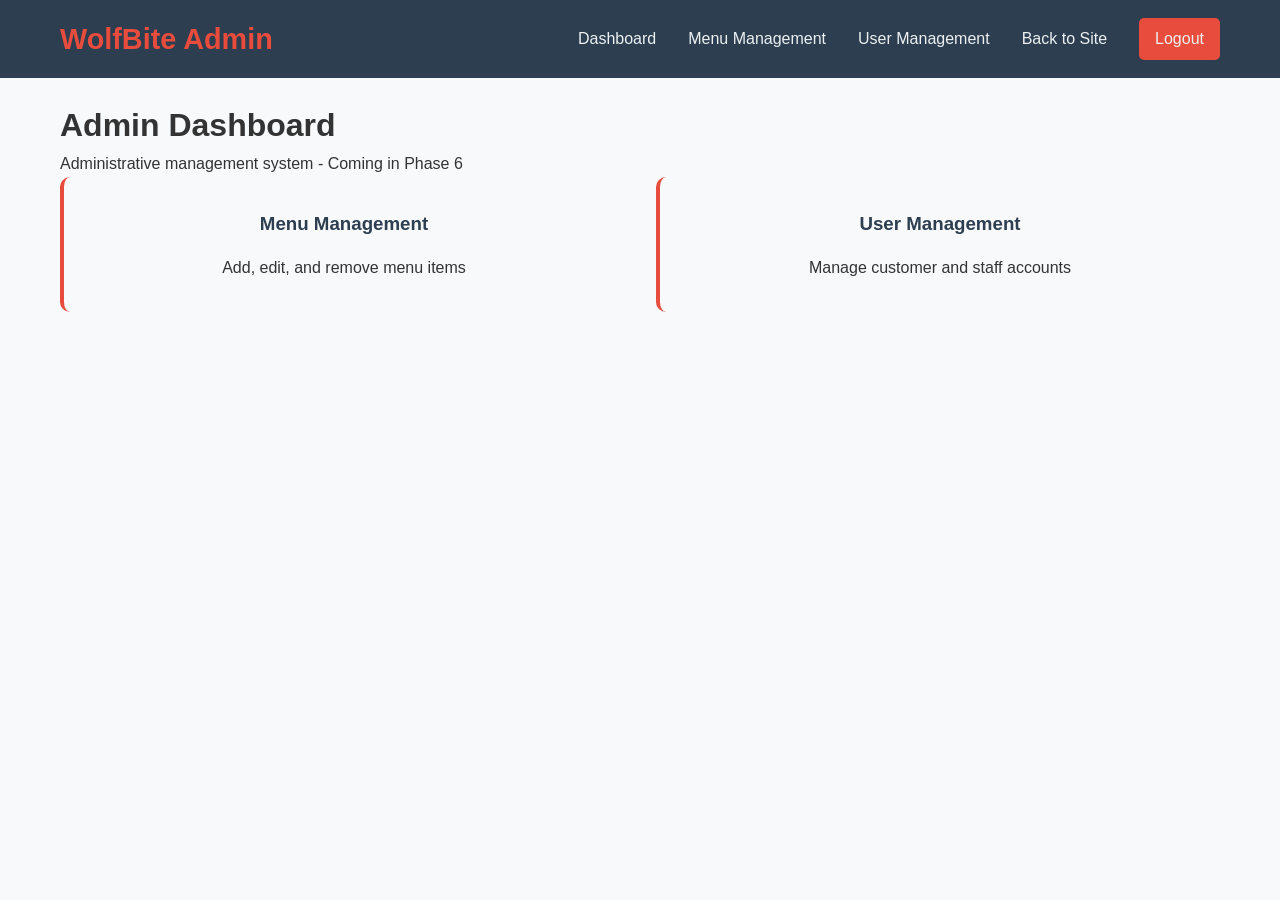
<file: admin-dashboard.html>
<!DOCTYPE html>
<html lang="en">
<head>
    <meta charset="UTF-8">
    <meta name="viewport" content="width=device-width, initial-scale=1.0">
    <title>Admin Dashboard - WolfBite Bistro</title>
    <link rel="stylesheet" href="css/style.css">
</head>
<body>
    <nav class="navbar">
        <div class="nav-container">
            <div class="nav-logo">
                <h1>WolfBite Admin</h1>
            </div>
            <div class="nav-menu">
                <a href="admin-dashboard.html" class="nav-link">Dashboard</a>
                <a href="#menu" class="nav-link">Menu Management</a>
                <a href="#users" class="nav-link">User Management</a>
                <a href="index.html" class="nav-link">Back to Site</a>
                <a href="#" id="adminLogout" class="nav-link signup-btn">Logout</a>
            </div>
        </div>
    </nav>

    <div class="container" style="margin-top: 100px;">
        <h1>Admin Dashboard</h1>
        <p>Administrative management system - Coming in Phase 6</p>
        
        <div class="mission-content">
            <div class="mission-card">
                <h3>Menu Management</h3>
                <p>Add, edit, and remove menu items</p>
            </div>
            <div class="mission-card">
                <h3>User Management</h3>
                <p>Manage customer and staff accounts</p>
            </div>
        </div>
    </div>

    <script src="js/admin.js"></script>
</body>
</html>
</file>
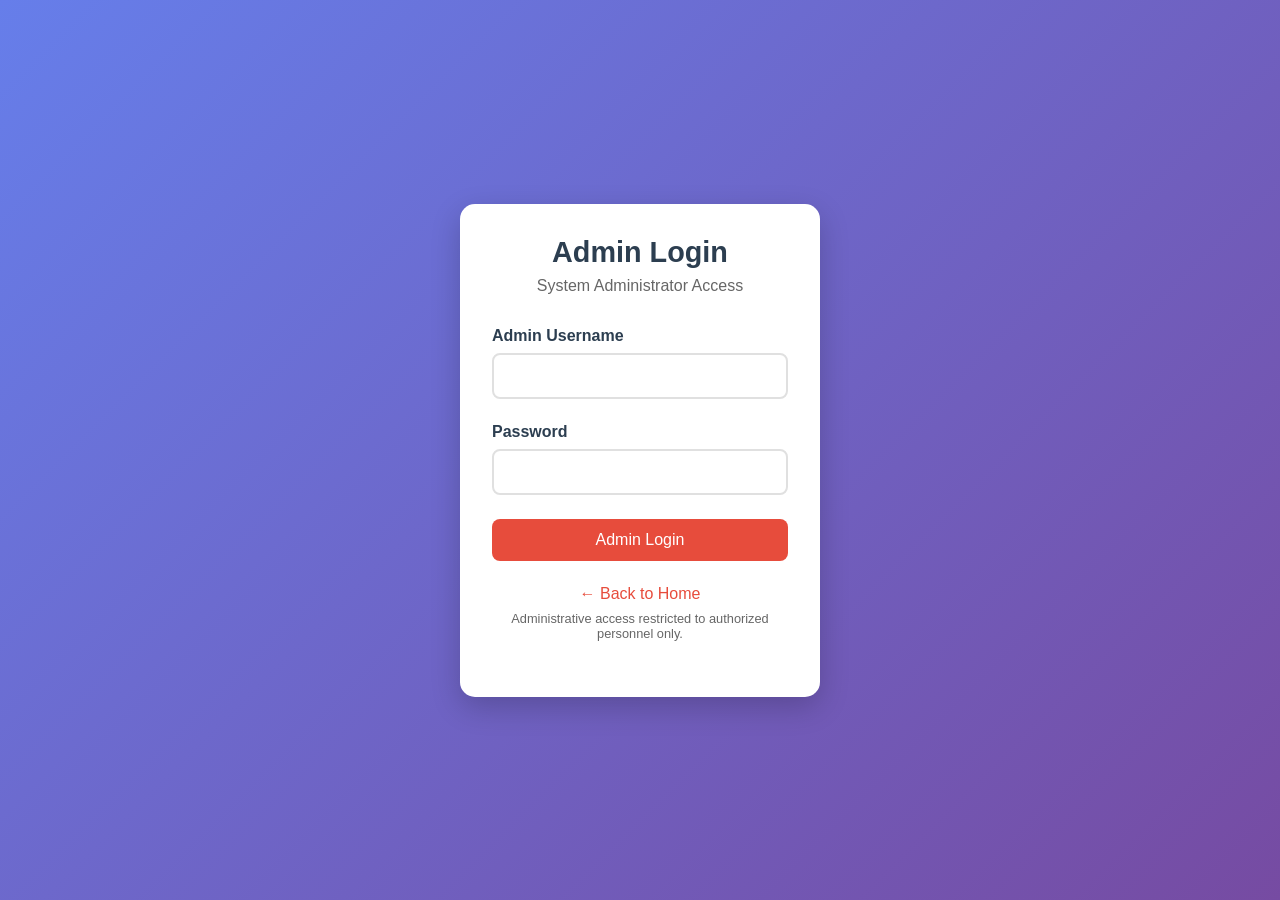
<file: admin-login.html>
<!DOCTYPE html>
<html lang="en">
<head>
    <meta charset="UTF-8">
    <meta name="viewport" content="width=device-width, initial-scale=1.0">
    <title>Admin Login - WolfBite Bistro</title>
    <link rel="stylesheet" href="css/auth.css">
</head>
<body>
    <div class="auth-container">
        <div class="auth-card">
            <div class="auth-header">
                <h1>Admin Login</h1>
                <p>System Administrator Access</p>
            </div>
            
            <form id="adminLoginForm" class="auth-form">
                <div class="form-group">
                    <label for="username">Admin Username</label>
                    <input type="text" id="username" name="username" required>
                </div>
                
                <div class="form-group">
                    <label for="password">Password</label>
                    <input type="password" id="password" name="password" required>
                </div>
                
                <button type="submit" class="auth-btn">Admin Login</button>
            </form>
            
            <div class="auth-footer">
                <p><a href="index.html">← Back to Home</a></p>
                <p class="notice">Administrative access restricted to authorized personnel only.</p>
            </div>
        </div>
    </div>

    <script src="js/auth.js"></script>
</body>
</html>
</file>
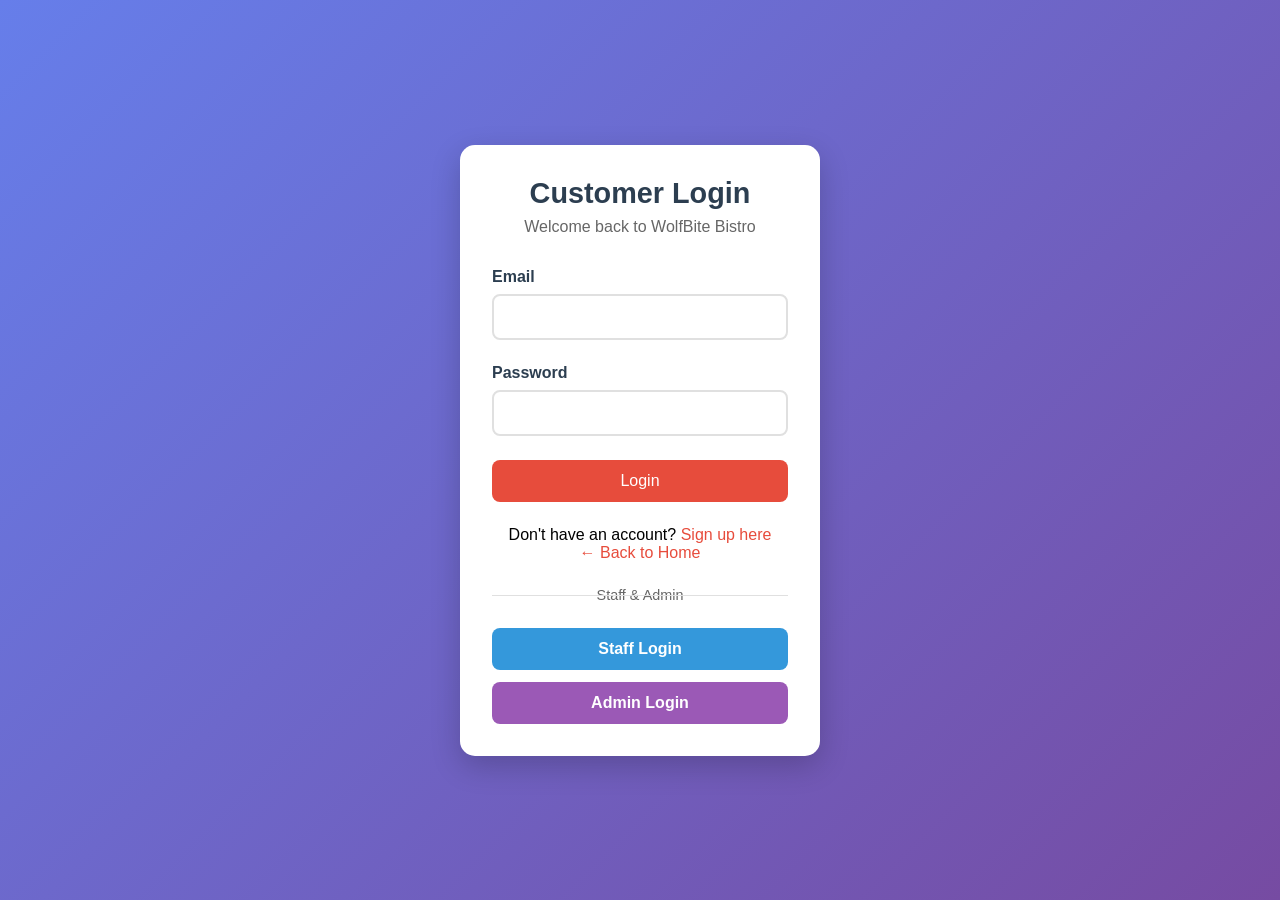
<file: customer-login.html>
<!DOCTYPE html>
<html lang="en">
<head>
    <meta charset="UTF-8">
    <meta name="viewport" content="width=device-width, initial-scale=1.0">
    <title>Customer Login - WolfBite Bistro</title>
    <link rel="stylesheet" href="css/auth.css">
</head>
<body>
    <div class="auth-container">
        <div class="auth-card">
            <div class="auth-header">
                <h1>Customer Login</h1>
                <p>Welcome back to WolfBite Bistro</p>
            </div>
            
            <form id="customerLoginForm" class="auth-form">
                <div class="form-group">
                    <label for="email">Email</label>
                    <input type="email" id="email" name="email" required>
                </div>
                
                <div class="form-group">
                    <label for="password">Password</label>
                    <input type="password" id="password" name="password" required>
                </div>
                
                <button type="submit" class="auth-btn">Login</button>
            </form>
            
            <div class="auth-footer">
                <p>Don't have an account? <a href="customer-signup.html">Sign up here</a></p>
                <p><a href="index.html">← Back to Home</a></p>
            </div>
            
            <div class="separator">
                <span>Staff & Admin</span>
            </div>
            
            <div class="alternative-logins">
                <a href="staff-login.html" class="alt-login-btn staff">Staff Login</a>
                <a href="admin-login.html" class="alt-login-btn admin">Admin Login</a>
            </div>
        </div>
    </div>

    <script src="js/auth.js"></script>
</body>
</html>
</file>
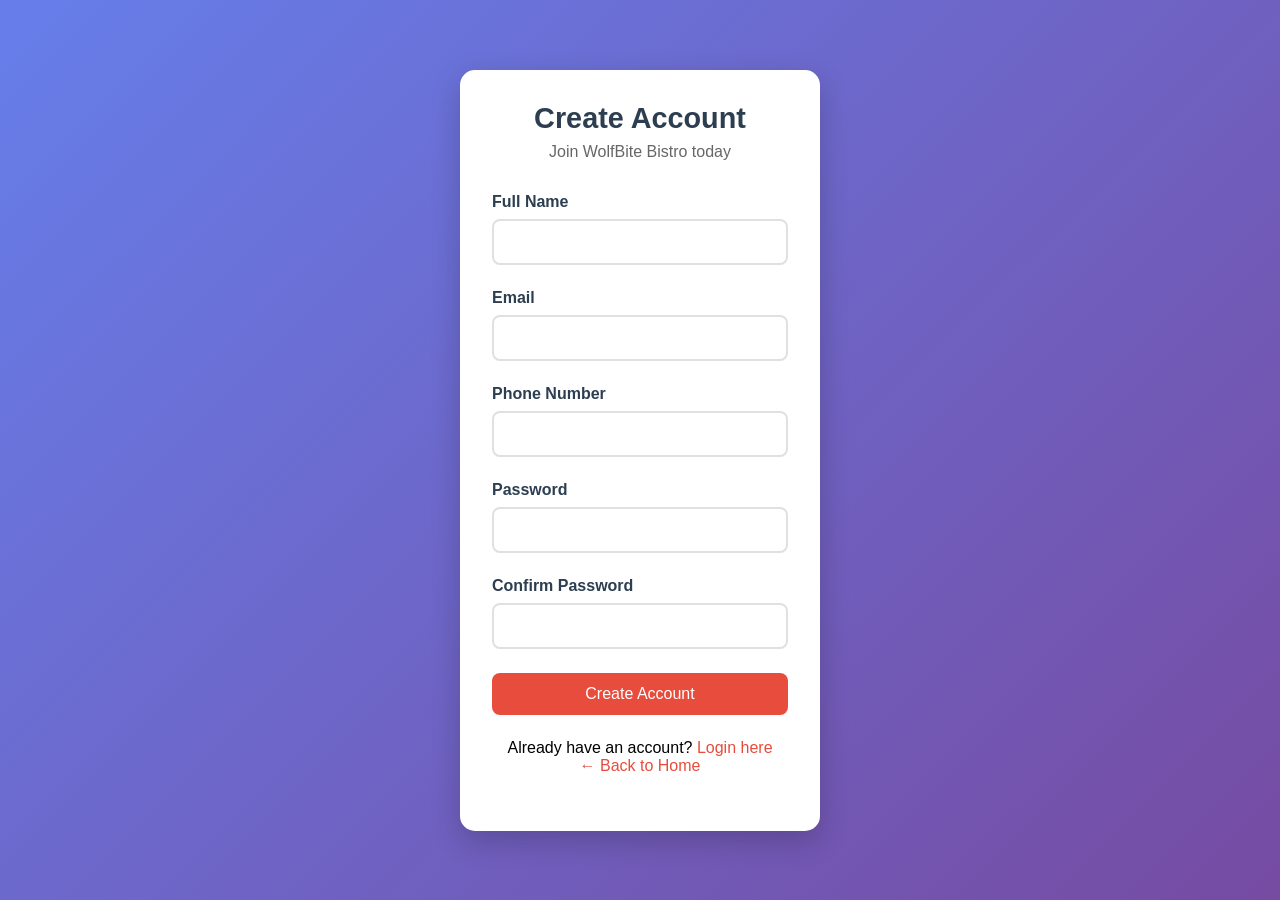
<file: customer-signup.html>
<!DOCTYPE html>
<html lang="en">
<head>
    <meta charset="UTF-8">
    <meta name="viewport" content="width=device-width, initial-scale=1.0">
    <title>Customer Sign Up - WolfBite Bistro</title>
    <link rel="stylesheet" href="css/auth.css">
</head>
<body>
    <div class="auth-container">
        <div class="auth-card">
            <div class="auth-header">
                <h1>Create Account</h1>
                <p>Join WolfBite Bistro today</p>
            </div>
            
            <form id="customerSignupForm" class="auth-form">
                <div class="form-group">
                    <label for="fullName">Full Name</label>
                    <input type="text" id="fullName" name="fullName" required>
                </div>
                
                <div class="form-group">
                    <label for="email">Email</label>
                    <input type="email" id="email" name="email" required>
                </div>
                
                <div class="form-group">
                    <label for="phone">Phone Number</label>
                    <input type="tel" id="phone" name="phone" required>
                </div>
                
                <div class="form-group">
                    <label for="password">Password</label>
                    <input type="password" id="password" name="password" required>
                </div>
                
                <div class="form-group">
                    <label for="confirmPassword">Confirm Password</label>
                    <input type="password" id="confirmPassword" name="confirmPassword" required>
                </div>
                
                <button type="submit" class="auth-btn">Create Account</button>
            </form>
            
            <div class="auth-footer">
                <p>Already have an account? <a href="customer-login.html">Login here</a></p>
                <p><a href="index.html">← Back to Home</a></p>
            </div>
        </div>
    </div>

    <script src="js/auth.js"></script>
</body>
</html>
</file>
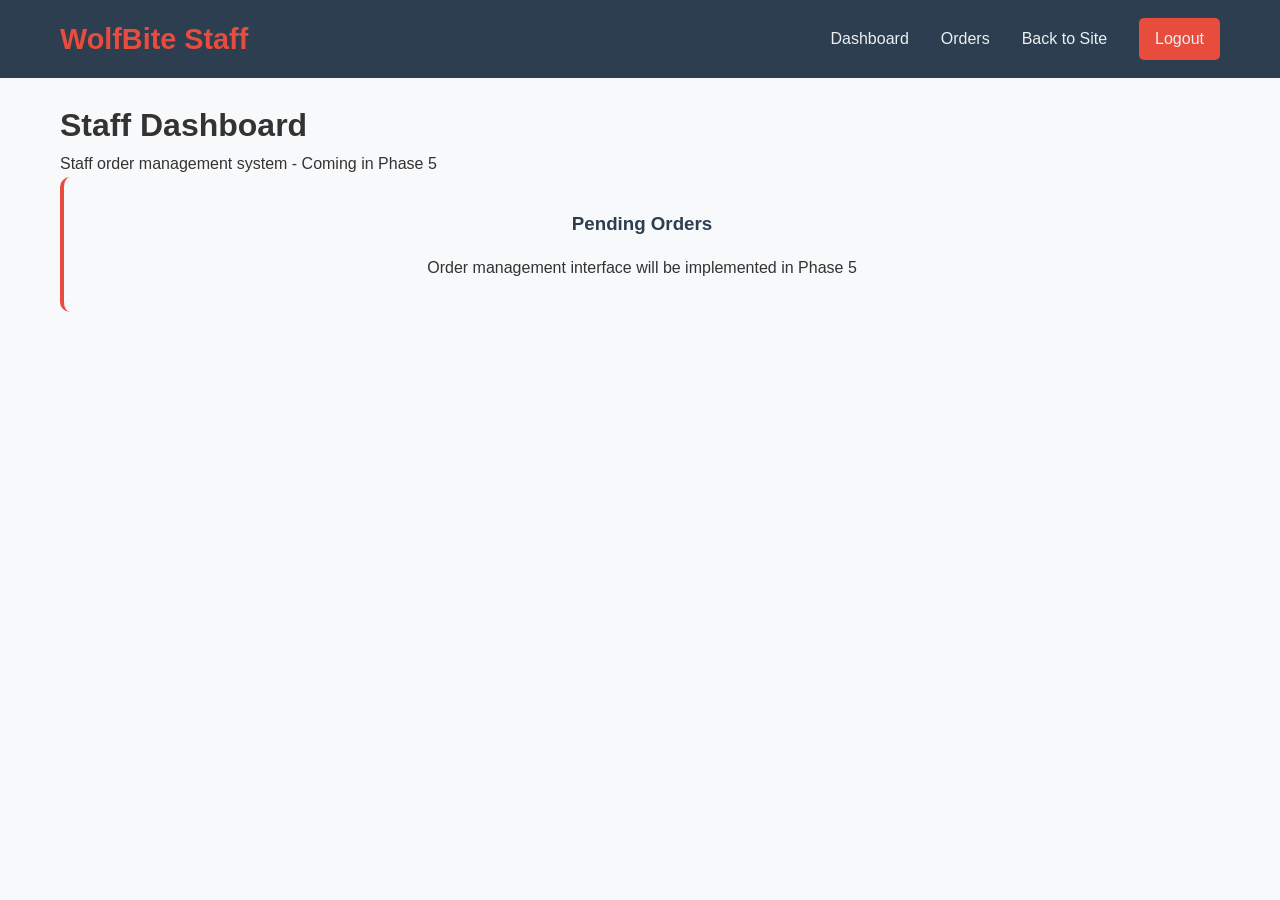
<file: staff-dashboard.html>
<!DOCTYPE html>
<html lang="en">
<head>
    <meta charset="UTF-8">
    <meta name="viewport" content="width=device-width, initial-scale=1.0">
    <title>Staff Dashboard - WolfBite Bistro</title>
    <link rel="stylesheet" href="css/style.css">
</head>
<body>
    <nav class="navbar">
        <div class="nav-container">
            <div class="nav-logo">
                <h1>WolfBite Staff</h1>
            </div>
            <div class="nav-menu">
                <a href="staff-dashboard.html" class="nav-link">Dashboard</a>
                <a href="#orders" class="nav-link">Orders</a>
                <a href="index.html" class="nav-link">Back to Site</a>
                <a href="#" id="staffLogout" class="nav-link signup-btn">Logout</a>
            </div>
        </div>
    </nav>

    <div class="container" style="margin-top: 100px;">
        <h1>Staff Dashboard</h1>
        <p>Staff order management system - Coming in Phase 5</p>
        
        <div class="mission-card">
            <h3>Pending Orders</h3>
            <p>Order management interface will be implemented in Phase 5</p>
        </div>
    </div>

    <script src="js/staff.js"></script>
</body>
</html>
</file>
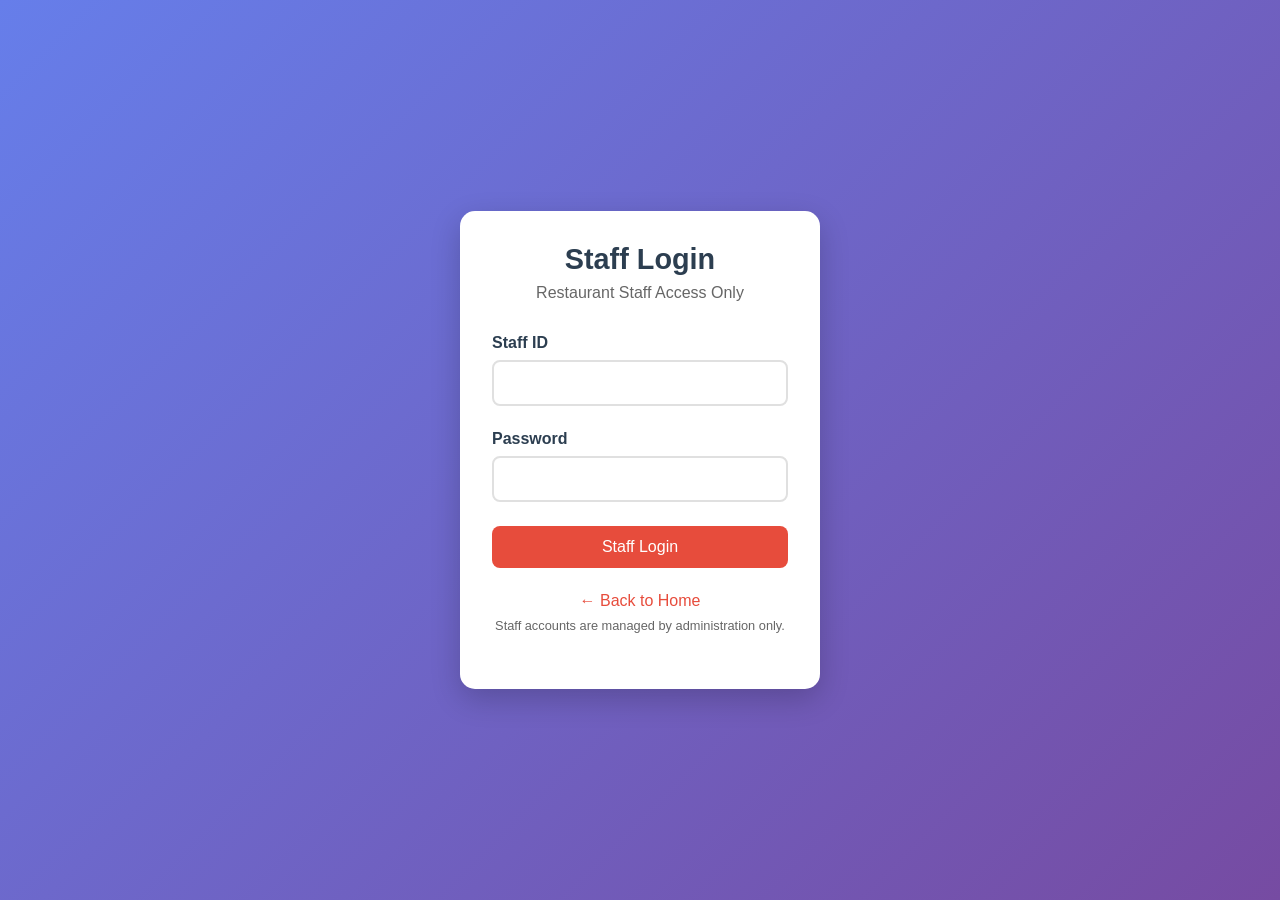
<file: staff-login.html>
<!DOCTYPE html>
<html lang="en">
<head>
    <meta charset="UTF-8">
    <meta name="viewport" content="width=device-width, initial-scale=1.0">
    <title>Staff Login - WolfBite Bistro</title>
    <link rel="stylesheet" href="css/auth.css">
</head>
<body>
    <div class="auth-container">
        <div class="auth-card">
            <div class="auth-header">
                <h1>Staff Login</h1>
                <p>Restaurant Staff Access Only</p>
            </div>
            
            <form id="staffLoginForm" class="auth-form">
                <div class="form-group">
                    <label for="staffId">Staff ID</label>
                    <input type="text" id="staffId" name="staffId" required>
                </div>
                
                <div class="form-group">
                    <label for="password">Password</label>
                    <input type="password" id="password" name="password" required>
                </div>
                
                <button type="submit" class="auth-btn">Staff Login</button>
            </form>
            
            <div class="auth-footer">
                <p><a href="index.html">← Back to Home</a></p>
                <p class="notice">Staff accounts are managed by administration only.</p>
            </div>
        </div>
    </div>

    <script src="js/auth.js"></script>
</body>
</html>
</file>
<file: css/style.css>
/* Reset and Base Styles */
* {
    margin: 0;
    padding: 0;
    box-sizing: border-box;
}

body {
    font-family: 'Arial', sans-serif;
    line-height: 1.6;
    color: #333;
    background-color: #f8f9fa;
}

.container {
    max-width: 1200px;
    margin: 0 auto;
    padding: 0 20px;
}

/* Navigation */
.navbar {
    background: #2c3e50;
    padding: 1rem 0;
    position: fixed;
    width: 100%;
    top: 0;
    z-index: 1000;
}

.nav-container {
    max-width: 1200px;
    margin: 0 auto;
    padding: 0 20px;
    display: flex;
    justify-content: space-between;
    align-items: center;
}

.nav-logo h1 {
    color: #e74c3c;
    font-size: 1.8rem;
}

.nav-menu {
    display: flex;
    gap: 2rem;
    align-items: center;
}

.nav-link {
    color: #ecf0f1;
    text-decoration: none;
    transition: color 0.3s;
}

.nav-link:hover {
    color: #e74c3c;
}

.signup-btn {
    background: #e74c3c;
    padding: 0.5rem 1rem;
    border-radius: 5px;
}

.signup-btn:hover {
    background: #c0392b;
    color: white;
}

/* Hero Section */
.hero {
    background: linear-gradient(rgba(0,0,0,0.5), rgba(0,0,0,0.5)), url('https://via.placeholder.com/1920x600') center/cover;
    height: 70vh;
    display: flex;
    align-items: center;
    justify-content: center;
    text-align: center;
    color: white;
    margin-top: 60px;
}

.hero-content h1 {
    font-size: 3rem;
    margin-bottom: 1rem;
}

.hero-content p {
    font-size: 1.2rem;
    margin-bottom: 2rem;
}

.cta-button {
    background: #e74c3c;
    color: white;
    padding: 1rem 2rem;
    text-decoration: none;
    border-radius: 5px;
    transition: background 0.3s;
}

.cta-button:hover {
    background: #c0392b;
}

/* Mission Section */
.mission-section {
    padding: 4rem 0;
    background: white;
}

.mission-section h2 {
    text-align: center;
    margin-bottom: 3rem;
    color: #2c3e50;
}

.mission-content {
    display: grid;
    grid-template-columns: repeat(auto-fit, minmax(300px, 1fr));
    gap: 2rem;
}

.mission-card {
    background: #f8f9fa;
    padding: 2rem;
    border-radius: 10px;
    text-align: center;
    border-left: 4px solid #e74c3c;
}

.mission-card h3 {
    color: #2c3e50;
    margin-bottom: 1rem;
}

/* Map Section */
.map-section {
    padding: 4rem 0;
    background: #f8f9fa;
}

.map-section h2 {
    text-align: center;
    margin-bottom: 2rem;
    color: #2c3e50;
}

.map-container {
    display: grid;
    grid-template-columns: 2fr 1fr;
    gap: 2rem;
    align-items: start;
}

.map-info {
    background: white;
    padding: 2rem;
    border-radius: 10px;
}

.map-info h3 {
    margin-bottom: 1rem;
    color: #2c3e50;
}

.map-embed {
    border-radius: 10px;
    overflow: hidden;
    box-shadow: 0 4px 15px rgba(0,0,0,0.1);
}

.map-actions {
    margin-top: 1.5rem;
}

.map-actions .cta-button {
    display: inline-block;
    padding: 0.75rem 1.5rem;
    font-size: 0.9rem;
}

/* Menu Preview */
.menu-preview {
    padding: 4rem 0;
    background: white;
}

.menu-preview h2 {
    text-align: center;
    margin-bottom: 3rem;
    color: #2c3e50;
}

.menu-grid {
    display: grid;
    grid-template-columns: repeat(auto-fit, minmax(250px, 1fr));
    gap: 2rem;
}

.menu-item {
    background: #f8f9fa;
    border-radius: 10px;
    overflow: hidden;
    transition: transform 0.3s;
}

.menu-item:hover {
    transform: translateY(-5px);
}

.menu-item img {
    width: 100%;
    height: 200px;
    object-fit: cover;
}

.menu-item-content {
    padding: 1.5rem;
}

.menu-item h3 {
    color: #2c3e50;
    margin-bottom: 0.5rem;
}

.menu-item p {
    color: #666;
    margin-bottom: 1rem;
}

.menu-price {
    font-weight: bold;
    color: #e74c3c;
    font-size: 1.2rem;
}

.menu-loading {
    text-align: center;
    grid-column: 1 / -1;
    padding: 2rem;
    color: #666;
}

/* Footer */
.footer {
    background: #2c3e50;
    color: white;
    text-align: center;
    padding: 2rem 0;
}

/* Responsive Design */
@media (max-width: 768px) {
    .nav-menu {
        flex-direction: column;
        gap: 1rem;
    }
    
    .hero-content h1 {
        font-size: 2rem;
    }
    
    .map-container {
        grid-template-columns: 1fr;
    }
    
    .mission-content {
        grid-template-columns: 1fr;
    }
}
</file>
<file: css/auth.css>
/* Auth Pages Styles */
* {
    margin: 0;
    padding: 0;
    box-sizing: border-box;
}

body {
    font-family: 'Arial', sans-serif;
    background: linear-gradient(135deg, #667eea 0%, #764ba2 100%);
    min-height: 100vh;
    display: flex;
    align-items: center;
    justify-content: center;
}

.auth-container {
    width: 100%;
    max-width: 400px;
    padding: 20px;
}

.auth-card {
    background: white;
    padding: 2rem;
    border-radius: 15px;
    box-shadow: 0 10px 30px rgba(0,0,0,0.2);
}

.auth-header {
    text-align: center;
    margin-bottom: 2rem;
}

.auth-header h1 {
    color: #2c3e50;
    margin-bottom: 0.5rem;
    font-size: 1.8rem;
}

.auth-header p {
    color: #666;
}

.auth-form {
    margin-bottom: 1.5rem;
}

.form-group {
    margin-bottom: 1.5rem;
}

.form-group label {
    display: block;
    margin-bottom: 0.5rem;
    color: #2c3e50;
    font-weight: bold;
}

.form-group input {
    width: 100%;
    padding: 0.75rem;
    border: 2px solid #e0e0e0;
    border-radius: 8px;
    font-size: 1rem;
    transition: border-color 0.3s;
}

.form-group input:focus {
    outline: none;
    border-color: #e74c3c;
}

.auth-btn {
    width: 100%;
    padding: 0.75rem;
    background: #e74c3c;
    color: white;
    border: none;
    border-radius: 8px;
    font-size: 1rem;
    cursor: pointer;
    transition: background 0.3s;
}

.auth-btn:hover {
    background: #c0392b;
}

.auth-footer {
    text-align: center;
    margin-bottom: 1.5rem;
}

.auth-footer a {
    color: #e74c3c;
    text-decoration: none;
}

.auth-footer a:hover {
    text-decoration: underline;
}

.notice {
    font-size: 0.8rem;
    color: #666;
    margin-top: 0.5rem;
}

.separator {
    text-align: center;
    margin: 1.5rem 0;
    position: relative;
}

.separator::before {
    content: '';
    position: absolute;
    top: 50%;
    left: 0;
    right: 0;
    height: 1px;
    background: #e0e0e0;
}

.separator span {
    background: white;
    padding: 0 1rem;
    color: #666;
    font-size: 0.9rem;
}

.alternative-logins {
    display: flex;
    flex-direction: column;
    gap: 0.75rem;
}

.alt-login-btn {
    padding: 0.75rem;
    text-align: center;
    text-decoration: none;
    border-radius: 8px;
    font-weight: bold;
    transition: all 0.3s;
}

.alt-login-btn.staff {
    background: #3498db;
    color: white;
}

.alt-login-btn.staff:hover {
    background: #2980b9;
}

.alt-login-btn.admin {
    background: #9b59b6;
    color: white;
}

.alt-login-btn.admin:hover {
    background: #8e44ad;
}

/* Responsive */
@media (max-width: 480px) {
    .auth-container {
        padding: 10px;
    }
    
    .auth-card {
        padding: 1.5rem;
    }
}
</file>
